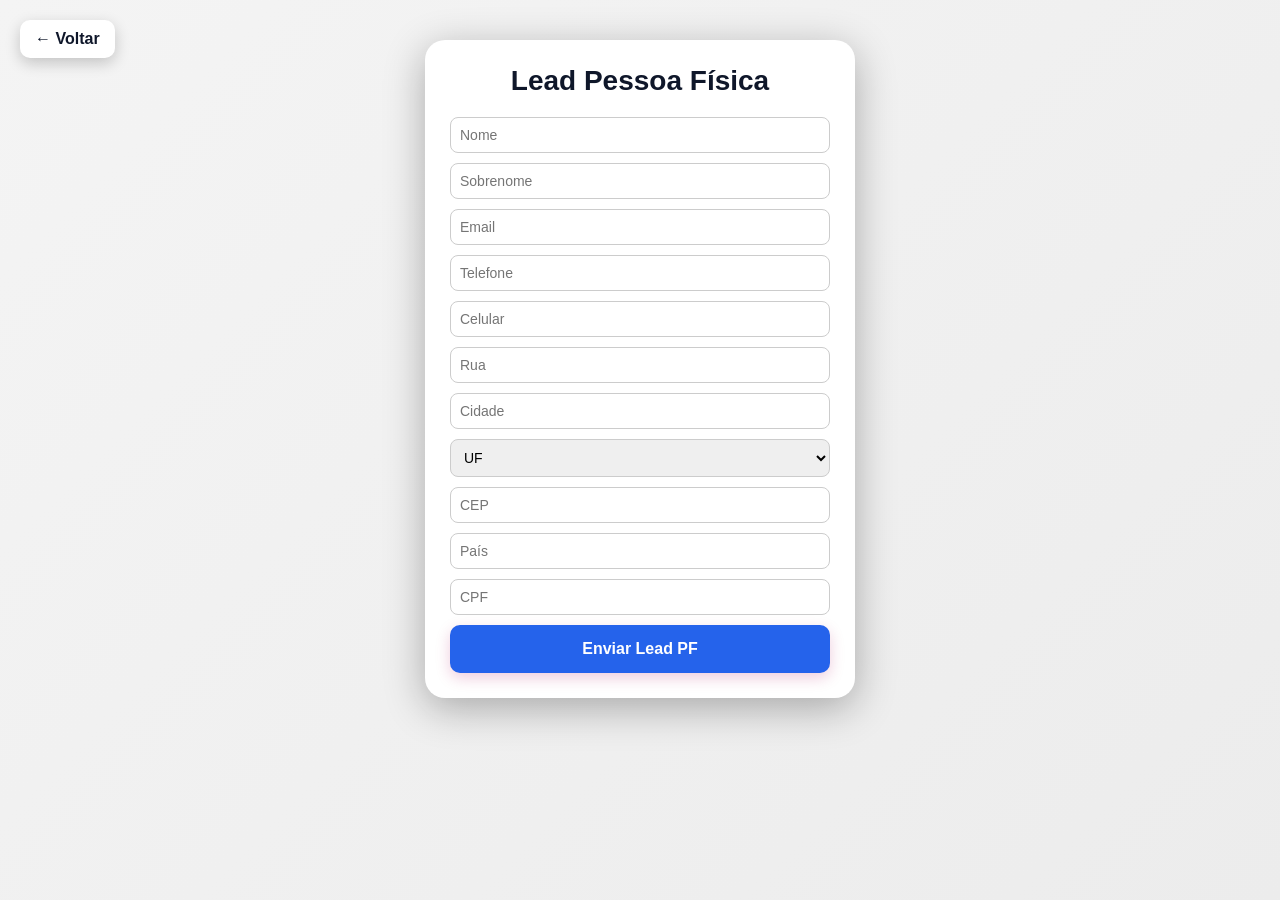
<file: Web to lead Versao Final Lead PF_08_05_2026.html>
<!DOCTYPE html>
<html lang="pt-br">

<head>
  <meta charset="UTF-8">
  <meta name="viewport" content="width=device-width, initial-scale=1.0">

  <title>Pessoa Física</title>

  <link rel="stylesheet" href="style.css">

  <style>

    .form-container{
        margin:auto;
      background:white;

      width:100%;
        max-width:430px;

      padding:25px;

      border-radius:20px;

      box-shadow:0 10px 40px rgba(0,0,0,0.3);
    }

    form{
      display:flex;
      flex-direction:column;
      gap:10px;
    }

    input, select{
      padding:9px;

      border:1px solid #ccc;

      border-radius:8px;

      font-size:14px;
    }

    button{
      background:#2563eb;

      color:white;

      border:none;

      padding:15px;

      border-radius:10px;

      cursor:pointer;

      font-size:16px;

      font-weight:bold;
    }

    button:hover{
      background:#1d4ed8;
    }

    h2{
  margin-bottom:20px;
  text-align:center;
  color:#0f172a;
  font-size:28px;
}
.back-button{

  position:absolute;

  top:20px;

  left:20px;

  background:white;

  color:#0f172a;

  padding:10px 15px;

  border-radius:10px;

  text-decoration:none;

  font-weight:bold;

  box-shadow:0 5px 15px rgba(0,0,0,0.2);

  transition:0.3s;
}

.back-button:hover{
  transform:scale(1.05);
}
  </style>

</head>

<body>

<a href="index.html" class="back-button">
  ← Voltar
</a>

  <div class="form-container">

    <h2>Lead Pessoa Física</h2>

    <form action="https://test.salesforce.com/servlet/servlet.WebToLead?encoding=UTF-8&orgId=00Dbe000003M23E" method="POST">

      <input type="hidden" name="oid" value="00Dbe000003M23E">

      <input type="hidden" name="retURL" value="https://www.frg.com.br/">

      <input type="hidden" name="recordType" value="012be00000200oT">

      <input type="hidden" name="00Nbe000001nMBh" value="B2B">

      <input type="text" name="first_name" placeholder="Nome">

      <input type="text" name="last_name" placeholder="Sobrenome" required>

      <input type="email" name="email" placeholder="Email">

      <input type="text" name="phone" placeholder="Telefone">

      <input type="text" id="celular" name="mobile" placeholder="Celular">

      <input type="text" name="00Nbe000001oehd" placeholder="Rua">

      <input type="text" name="00Nbe000001oekr" placeholder="Cidade">

      <select name="00Nbe000001oemT">

        <option value="">UF</option>

        <option value="AC">AC</option>
  <option value="AL">AL</option>
  <option value="AP">AP</option>
  <option value="AM">AM</option>
  <option value="BA">BA</option>
  <option value="CE">CE</option>
  <option value="DF">DF</option>
  <option value="ES">ES</option>
  <option value="GO">GO</option>
  <option value="MA">MA</option>
  <option value="MT">MT</option>
  <option value="MS">MS</option>
  <option value="MG">MG</option>
  <option value="PA">PA</option>
  <option value="PB">PB</option>
  <option value="PR">PR</option>
  <option value="PE">PE</option>
  <option value="PI">PI</option>
  <option value="RJ">RJ</option>
  <option value="RN">RN</option>
  <option value="RS">RS</option>
  <option value="RO">RO</option>
  <option value="RR">RR</option>
  <option value="SC">SC</option>
  <option value="SP">SP</option>
  <option value="SE">SE</option>
  <option value="TO">TO</option>

      </select>

      <input type="text" name="00Nbe000001oeph" placeholder="CEP">

      <input type="text" name="00Nbe000001ocO6" placeholder="País">

      <input type="text" id="cpf" name="00Nbe000001ocj7" placeholder="CPF">

      <input type="hidden" name="lead_source" value="Site">

      <button type="submit">
        Enviar Lead PF
      </button>

    </form>

  </div>
<script>

const cpf = document.getElementById('cpf');

cpf.addEventListener('input', (e) => {

  let value = e.target.value;

  value = value.replace(/\D/g,'');

  value = value.replace(/(\d{3})(\d)/,'$1.$2');

  value = value.replace(/(\d{3})(\d)/,'$1.$2');

  value = value.replace(/(\d{3})(\d{1,2})$/,'$1-$2');

  e.target.value = value;

});

const celular = document.getElementById('celular');

celular.addEventListener('input', (e) => {

  let value = e.target.value;

  value = value.replace(/\D/g,'');

  value = value.replace(/^(\d{2})(\d)/g,'($1) $2');

  value = value.replace(/(\d)(\d{4})$/,'$1-$2');

  e.target.value = value;

});

</script>
</body>

</html>
</file>
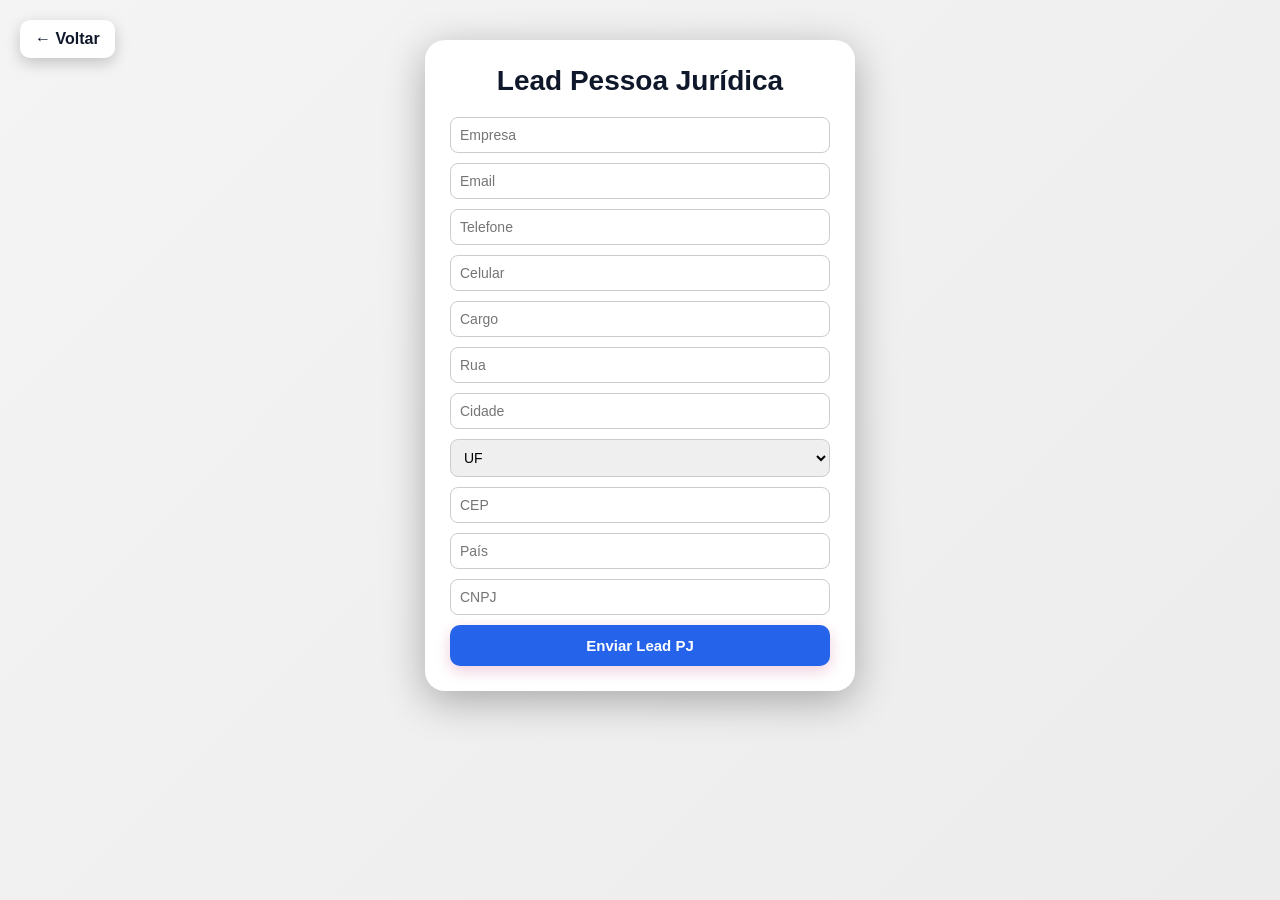
<file: Web to lead Versao Final Lead PJ_08_05_2026.html>
<!DOCTYPE html>
<html lang="pt-br">

<head>
  <meta charset="UTF-8">
  <meta name="viewport" content="width=device-width, initial-scale=1.0">

  <title>Pessoa Jurídica</title>

  <link rel="stylesheet" href="style.css">

  <style>

    .form-container{

      margin:auto;

      background:white;

      width:100%;
      max-width:430px;

      padding:25px;

      border-radius:20px;

      box-shadow:0 10px 40px rgba(0,0,0,0.3);
    }

    form{
      display:flex;
      flex-direction:column;
      gap:10px;
    }

    input, select{
      padding:9px;

      border:1px solid #ccc;

      border-radius:8px;

      font-size:14px;
    }

    button{
      background:#2563eb;

      color:white;

      border:none;

      padding:12px;

      border-radius:10px;

      cursor:pointer;

      font-size:15px;

      font-weight:bold;

      transition:0.3s;
    }

    button:hover{
      background:#1d4ed8;
    }

    h2{
      margin-bottom:20px;

      text-align:center;

      color:#0f172a;

      font-size:28px;
    }

    .back-button{

      position:absolute;

      top:20px;

      left:20px;

      z-index:999;

      background:white;

      color:#0f172a;

      padding:10px 15px;

      border-radius:10px;

      text-decoration:none;

      font-weight:bold;

      box-shadow:0 5px 15px rgba(0,0,0,0.2);

      transition:0.3s;
    }

    .back-button:hover{
      transform:scale(1.05);
    }

  </style>

</head>

<body>

  <a href="index.html" class="back-button">
    ← Voltar
  </a>

  <div class="form-container">

    <h2>Lead Pessoa Jurídica</h2>

    <form action="https://test.salesforce.com/servlet/servlet.WebToLead?encoding=UTF-8&orgId=00Dbe000003M23E" method="POST">

      <input type="hidden" name="oid" value="00Dbe000003M23E">

      <input type="hidden" name="retURL" value="https://www.frg.com.br/">

      <input type="hidden" name="recordType" value="012be00000200wX">

      <input type="hidden" name="00Nbe000001nMBh" value="B2B">

      <input type="text" name="company" placeholder="Empresa" required>

      <input type="email" name="email" placeholder="Email">

      <input type="text" name="phone" placeholder="Telefone">

      <input type="text" id="celular" name="mobile" placeholder="Celular">

      <input type="text" name="title" placeholder="Cargo">

      <input type="text" name="00Nbe000001oehd" placeholder="Rua">

      <input type="text" name="00Nbe000001oekr" placeholder="Cidade">

      <select name="00Nbe000001oemT">

        <option value="">UF</option>

       <option value="AC">AC</option>
  <option value="AL">AL</option>
  <option value="AP">AP</option>
  <option value="AM">AM</option>
  <option value="BA">BA</option>
  <option value="CE">CE</option>
  <option value="DF">DF</option>
  <option value="ES">ES</option>
  <option value="GO">GO</option>
  <option value="MA">MA</option>
  <option value="MT">MT</option>
  <option value="MS">MS</option>
  <option value="MG">MG</option>
  <option value="PA">PA</option>
  <option value="PB">PB</option>
  <option value="PR">PR</option>
  <option value="PE">PE</option>
  <option value="PI">PI</option>
  <option value="RJ">RJ</option>
  <option value="RN">RN</option>
  <option value="RS">RS</option>
  <option value="RO">RO</option>
  <option value="RR">RR</option>
  <option value="SC">SC</option>
  <option value="SP">SP</option>
  <option value="SE">SE</option>
  <option value="TO">TO</option>

      </select>

      <input type="text" name="00Nbe000001oeph" placeholder="CEP">

      <input type="text" name="00Nbe000001ocO6" placeholder="País">

      <input type="text" id="cnpj" name="00Nbe000001ocj8" placeholder="CNPJ">

      <input type="hidden" name="lead_source" value="Site">

      <button type="submit">
        Enviar Lead PJ
      </button>

    </form>

  </div>

  <script>

    const cnpj = document.getElementById('cnpj');

    cnpj.addEventListener('input', (e) => {

      let value = e.target.value;

      value = value.replace(/\D/g,'');

      value = value.replace(/^(\d{2})(\d)/,'$1.$2');

      value = value.replace(/^(\d{2})\.(\d{3})(\d)/,'$1.$2.$3');

      value = value.replace(/\.(\d{3})(\d)/,'.$1/$2');

      value = value.replace(/(\d{4})(\d)/,'$1-$2');

      e.target.value = value;

    });

    const celular = document.getElementById('celular');

    celular.addEventListener('input', (e) => {

      let value = e.target.value;

      value = value.replace(/\D/g,'');

      value = value.replace(/^(\d{2})(\d)/g,'($1) $2');

      value = value.replace(/(\d)(\d{4})$/,'$1-$2');

      e.target.value = value;

    });

  </script>

</body>

</html>
</file>
<file: style.css>
*{
  margin:0;
  padding:0;
  box-sizing:border-box;
  font-family:Arial, Helvetica, sans-serif;
}

body{

  min-height:100vh;

  padding:40px 20px;

  background:linear-gradient(135deg,#f4f4f4,#ececec);
}

.container{

  width:100%;

  display:flex;

  justify-content:center;

  align-items:center;

  min-height:80vh;
}

.card{

  background:white;

  width:400px;

  padding:50px;

  border-radius:20px;

  text-align:center;

  box-shadow:0 10px 40px rgba(0,0,0,0.15);

  animation:fadeIn 0.5s ease;
}

.card h1{

  color:#b0005a;

  margin-bottom:20px;

  font-size:32px;

  font-weight:bold;
}

.card p{

  color:#5b5b5b;

  margin-bottom:30px;

  font-size:15px;
}

.buttons{

  display:flex;

  flex-direction:column;

  gap:20px;
}

.btn{

  background:#b0005a;

  color:white;

  text-decoration:none;

  padding:15px;

  border-radius:10px;

  transition:all 0.3s ease;

  font-weight:bold;

  box-shadow:0 5px 15px rgba(176,0,90,0.2);
}

.btn:hover{

  background:#a00050;

  transform:scale(1.03);

  box-shadow:0 10px 20px rgba(176,0,90,0.3);
}

.form-container{

  margin:auto;

  background:white;

  width:100%;
  max-width:430px;

  padding:30px;

  border-radius:20px;

  box-shadow:0 10px 40px rgba(0,0,0,0.15);

  animation:fadeIn 0.5s ease;
}

form{

  display:flex;

  flex-direction:column;

  gap:12px;
}

input,
select{

  padding:12px;

  border:1px solid #d1d5db;

  border-radius:10px;

  font-size:14px;

  transition:all 0.3s ease;
}

input:focus,
select:focus{

  outline:none;

  border:1px solid #b0005a;

  box-shadow:0 0 10px rgba(176,0,90,0.25);
}

button{

  background:#b0005a;

  color:white;

  border:none;

  padding:14px;

  border-radius:10px;

  cursor:pointer;

  font-size:15px;

  font-weight:bold;

  transition:all 0.3s ease;

  box-shadow:0 5px 15px rgba(176,0,90,0.2);
}

button:hover{

  background:#a00050;

  transform:translateY(-2px);

  box-shadow:0 10px 20px rgba(176,0,90,0.25);
}

h2{

  margin-bottom:25px;

  text-align:center;

  color:#b0005a;

  font-size:28px;
}

.subtitle{

  display:block;

  margin-top:-10px;

  margin-bottom:30px;

  color:#5b5b5b;

  font-size:14px;

  font-weight:500;
}

.back-button{

  position:absolute;

  top:20px;

  left:20px;

  z-index:999;

  background:white;

  color:#b0005a;

  padding:10px 15px;

  border-radius:10px;

  text-decoration:none;

  font-weight:bold;

  box-shadow:0 5px 15px rgba(0,0,0,0.15);

  transition:all 0.3s ease;
}

.back-button:hover{

  transform:scale(1.05);

  background:#fafafa;
}

.logo{

  width:220px;

  display:block;

  margin:0 auto 20px auto;
}

@keyframes fadeIn{

  from{

    opacity:0;

    transform:translateY(20px);
  }

  to{

    opacity:1;

    transform:translateY(0);
  }
}

/* =========================
   WhatsApp Floating Button
========================= */

.whatsapp-float {

  position: fixed;

  width: 55px;
  height: 55px;

  bottom: 25px;
  right: 25px;

  z-index: 1000;

  border-radius: 50%;

  display: flex;

  justify-content: center;
  align-items: center;

  box-shadow:0 4px 10px rgba(0,0,0,0.25);

  transition:all 0.3s ease;
}

.whatsapp-float:hover {

  transform:scale(1.1);
}

.whatsapp-float img {

  width:55px;
  height:55px;
}

/* =========================
   Footer
========================= */

.footer{

  width:100%;

  background:#f4f4f4;

  padding:40px 30px 20px;

  margin-top:60px;

  border-top:1px solid #ddd;
}

.footer-top{

  display:flex;

  justify-content:space-between;

  align-items:center;

  flex-wrap:wrap;

  gap:30px;

  margin-bottom:25px;
}

.footer-logo h2{

  color:#b0005a;

  font-size:36px;

  margin-bottom:10px;
}

.footer-logo span{

  color:#5b5b5b;

  font-size:14px;
}

.footer-contact p{

  color:#5b5b5b;

  margin-bottom:8px;

  font-size:15px;
}

.footer-social{

  display:flex;

  gap:15px;
}

.footer-social img{

  width:45px;

  transition:all 0.3s ease;
}

.footer-social img:hover{

  transform:scale(1.1);
}

.footer-bottom{

  border-top:1px solid #ddd;

  padding-top:20px;

  text-align:center;
}

.footer-bottom p{

  color:#777;

  margin-bottom:8px;

  font-size:14px;
}

/* =========================
   Responsividade
========================= */

@media(max-width:768px){

  .card,
  .form-container{

    width:100%;

    padding:30px 20px;
  }

  .footer-top{

    flex-direction:column;

    text-align:center;
  }

  .footer-social{

    justify-content:center;
  }

  .footer-logo h2{

    font-size:28px;
  }

  .back-button{

    position:relative;

    top:0;
    left:0;

    display:inline-block;

    margin-bottom:20px;
  }
}
</file>
